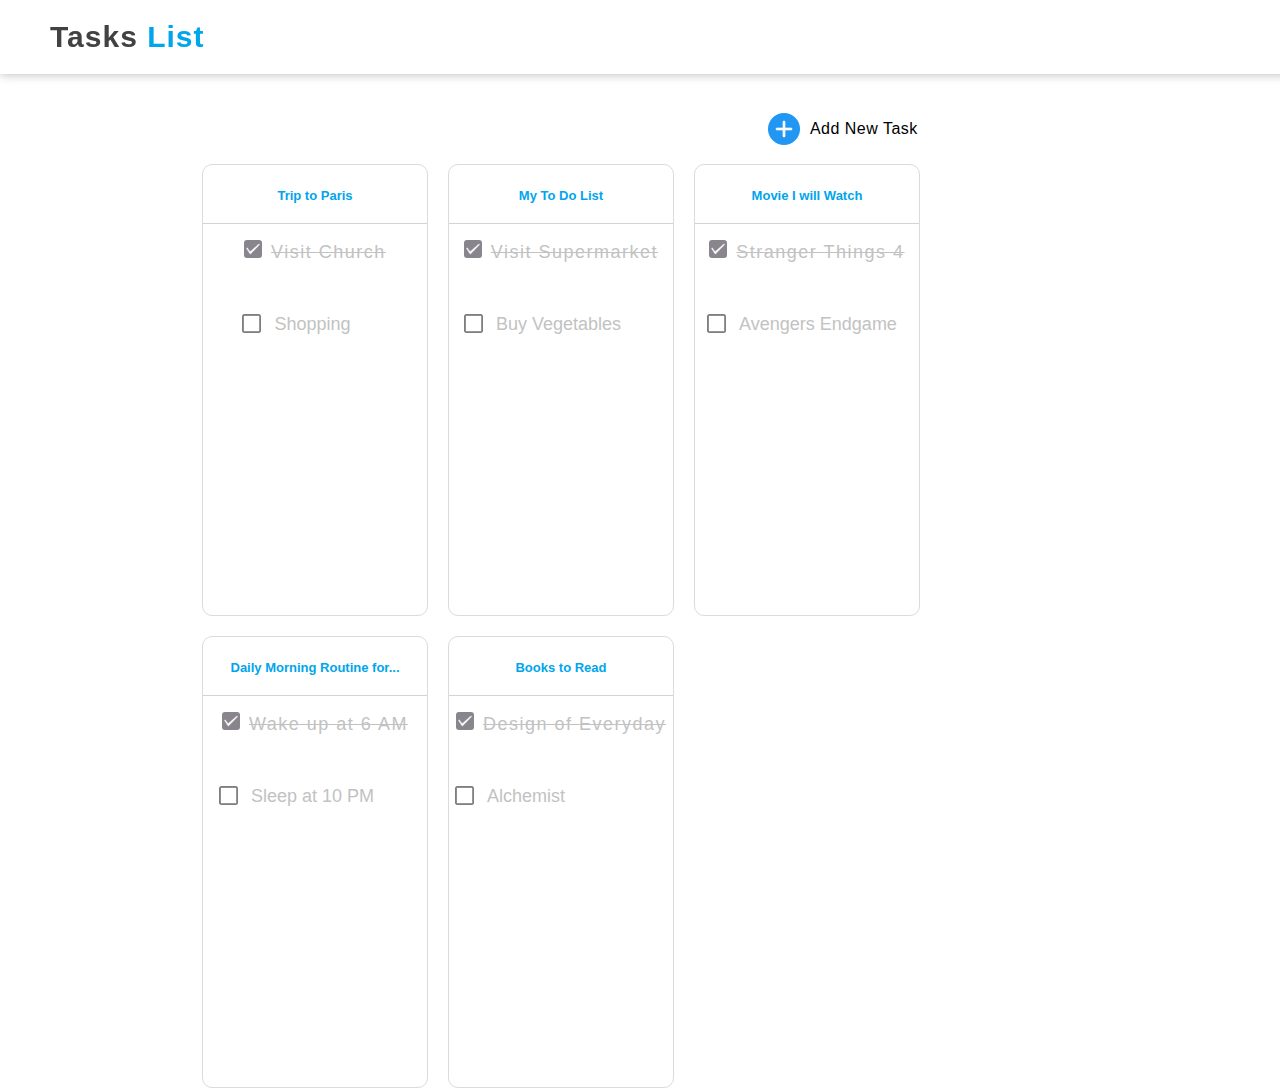
<file: index.html>
<html>
<!DOCTYPE html>
<html lang="en">
<head>
    <meta charset="UTF-8">
    <meta http-equiv="X-UA-Compatible" content="IE=edge">
    <meta name="viewport" content="width=device-width, initial-scale=1.0">
    <link rel="stylesheet" href="assets/style1.css">
    <link rel="stylesheet" href="https://fonts.googleapis.com/css2?family=Material+Symbols+Outlined:opsz,wght,FILL,GRAD@20..48,100..700,0..1,-50..200" />
    <title>to-do-Page</title>
    
</head>
<body>
    <div class="task">
        <div class="task-list">
           <span>Tasks</span>
           <span class="list">List</span>
        </div>
    </div>
   <!-- ----------------card section ------------------------>
  
   
       <div class="new-task">
        <p class="new-task1"><a href="Page2.html"><img src="images/plus.png"></a>&nbsp&nbspAdd New Task</p>
       </div>
   
        <div class="card">
      <div class="card-list">
        <h3 class="trip">Trip to Paris</h3>
        <p style="color: #C2C2C2;"><img src="images/checkbox.png" style="height: 18px; border-radius:3px;" >&nbsp&nbsp<del class="trip-list">Visit Church</p></del>
        <p  class="trip-list2"><img class="img" src="images/check_box_outline_blank_FILL0_wght400_GRAD0_opsz48.png" style="height: 25px;">&nbsp&nbspShopping</p>
      </div>

      <div class="card-list">
        <h3 class="trip">My To Do List</h3>
        <p style="color: #C2C2C2;"><img src="images/checkbox.png" style="height: 18px; border-radius:3px;">&nbsp&nbsp<del class="trip-list">Visit Supermarket</p></del>
        <p  class="trip-list2"><img class="img" src="images/check_box_outline_blank_FILL0_wght400_GRAD0_opsz48.png" style="height: 25px;">&nbsp&nbspBuy Vegetables</p>
      </div>

      <div class="card-list">
        <h3 class="trip">Movie I will Watch</h3>
        <p style="color: #C2C2C2;"><img src="images/checkbox.png" style="height: 18px; border-radius:3px;">&nbsp&nbsp<del class="trip-list">Stranger Things 4</p></del>
        <p  class="trip-list3"><img class="img" src="images/check_box_outline_blank_FILL0_wght400_GRAD0_opsz48.png" style="height: 25px;">&nbsp&nbspAvengers Endgame</p>
      </div>

      <div class="card-list">
        <h3 class="trip">Daily Morning Routine for...</h3>
        <p style="color: #C2C2C2;"><img src="images/checkbox.png" style="height: 18px; border-radius:3px;">&nbsp&nbsp<del class="trip-list">Wake up at 6 AM</p></del>
        <p  class="trip-list2"><img class="img" src="images/check_box_outline_blank_FILL0_wght400_GRAD0_opsz48.png" style="height: 25px;">&nbsp&nbspSleep at 10 PM</p>
      </div>

      <div class="card-list">
        <h3 class="trip">Books to Read</h3>
        <p style="color: #C2C2C2;"><img src="images/checkbox.png" style="height: 18px; border-radius:3px;">&nbsp&nbsp<del class="trip-list">Design of Everyday</p></del>
        <p  class="trip-list4"><img class="img" src="images/check_box_outline_blank_FILL0_wght400_GRAD0_opsz48.png" style="height: 25px;">&nbsp&nbspAlchemist</p>
      </div>

   </div>
</body>
</html>
</file>
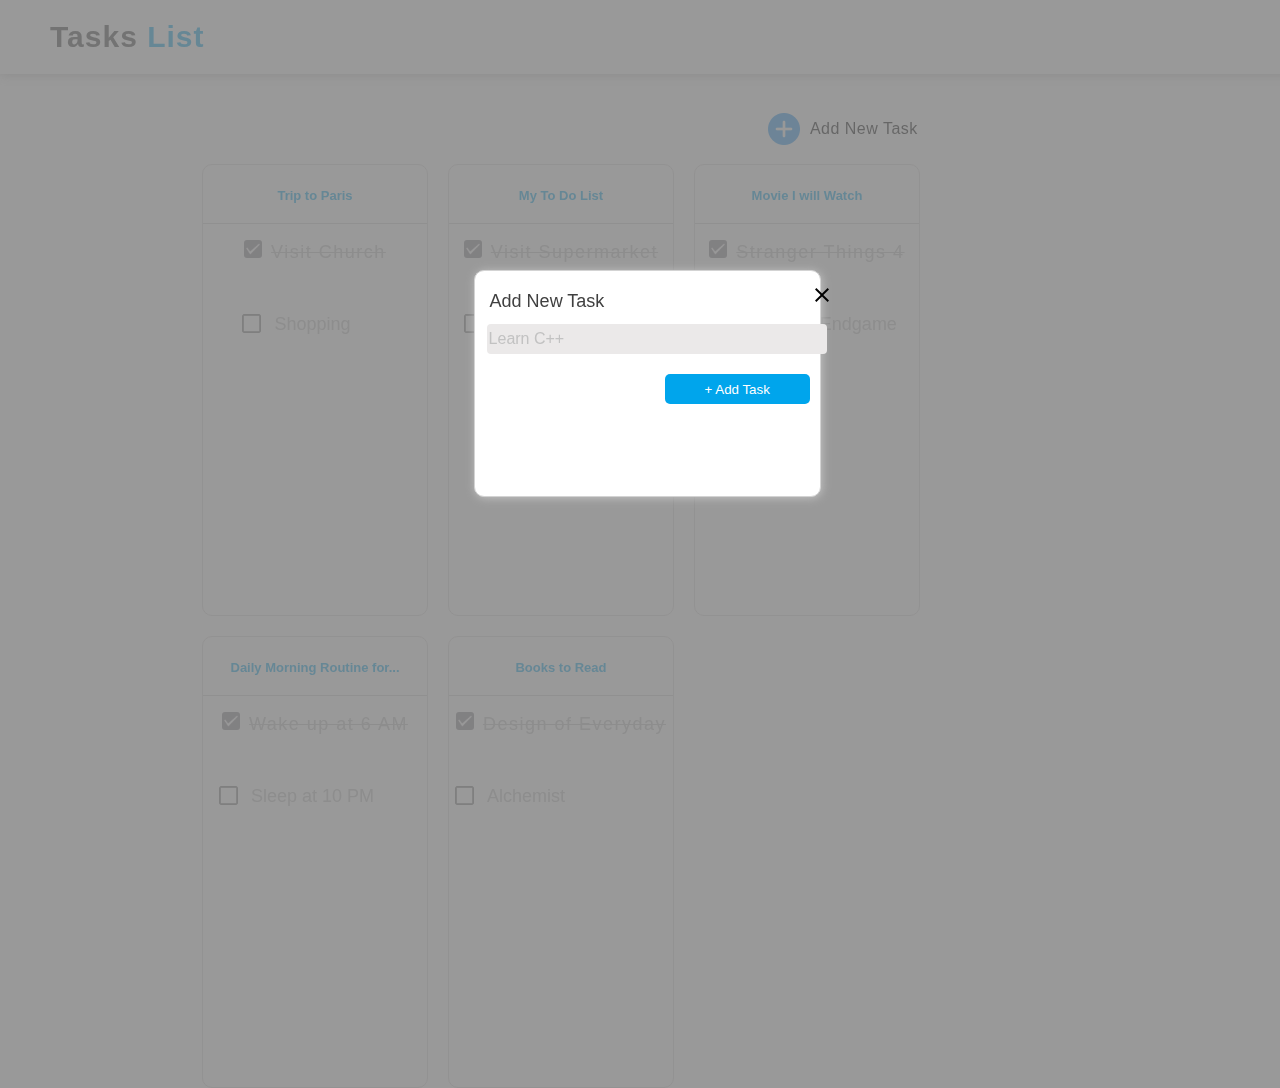
<file: Page2.html>
<html>
<!DOCTYPE html>
<html lang="en">
<head>
    <meta charset="UTF-8">
    <meta http-equiv="X-UA-Compatible" content="IE=edge">
    <meta name="viewport" content="width=device-width, initial-scale=1.0">
    <link rel="stylesheet" href="assets/style2.css">
    <link rel="stylesheet" href="https://fonts.googleapis.com/css2?family=Material+Symbols+Outlined:opsz,wght,FILL,GRAD@20..48,100..700,0..1,-50..200" />
    <title>to-do-Page</title>
    
</head>
<body>
  <div id="not-show">
    <div class="task">
        <div class="task-list">
           <span>Tasks</span>
           <span class="list">List</span>
        </div>
    </div>
   <!-- ----------------card section ------------------------>
  
   
       <div class="new-task">
        <p class="new-task1"><a href="./index1.html"><img src="images/plus.png"></a>&nbsp&nbspAdd New Task</p>
       </div>
   
        <div class="card">
      <div class="card-list">
        <h3 class="trip">Trip to Paris</h3>
        <p style="color: #C2C2C2;"><img src="images/checkbox.png" style="height: 18px; border-radius:3px;" >&nbsp&nbsp<del class="trip-list">Visit Church</p></del>
        <p  class="trip-list2"><img class="img" src="images/check_box_outline_blank_FILL0_wght400_GRAD0_opsz48.png" style="height: 25px;">&nbsp&nbspShopping</p>
      </div>

      <div class="card-list">
        <h3 class="trip">My To Do List</h3>
        <p style="color: #C2C2C2;"><img src="images/checkbox.png" style="height: 18px; border-radius:3px;">&nbsp&nbsp<del class="trip-list">Visit Supermarket</p></del>
        <p  class="trip-list2"><img class="img" src="images/check_box_outline_blank_FILL0_wght400_GRAD0_opsz48.png" style="height: 25px;">&nbsp&nbspBuy Vegetables</p>
      </div>

      <div class="card-list">
        <h3 class="trip">Movie I will Watch</h3>
        <p style="color: #C2C2C2;"><img src="images/checkbox.png" style="height: 18px; border-radius:3px;">&nbsp&nbsp<del class="trip-list">Stranger Things 4</p></del>
        <p  class="trip-list3"><img class="img" src="images/check_box_outline_blank_FILL0_wght400_GRAD0_opsz48.png" style="height: 25px;">&nbsp&nbspAvengers Endgame</p>
      </div>

      <div class="card-list">
        <h3 class="trip">Daily Morning Routine for...</h3>
        <p style="color: #C2C2C2;"><img src="images/checkbox.png" style="height: 18px; border-radius:3px;">&nbsp&nbsp<del class="trip-list">Wake up at 6 AM</p></del>
        <p  class="trip-list2"><img class="img" src="images/check_box_outline_blank_FILL0_wght400_GRAD0_opsz48.png" style="height: 25px;">&nbsp&nbspSleep at 10 PM</p>
      </div>

      <div class="card-list">
        <h3 class="trip">Books to Read</h3>
        <p style="color: #C2C2C2;"><img src="images/checkbox.png" style="height: 18px; border-radius:3px;">&nbsp&nbsp<del class="trip-list">Design of Everyday</p></del>
        <p  class="trip-list4"><img class="img" src="images/check_box_outline_blank_FILL0_wght400_GRAD0_opsz48.png" style="height: 25px;">&nbsp&nbspAlchemist</p>
        </div>
       </div>
  </div>
           <div class="pop-up">
         
              <p class="popup-add-new">
                Add New Task
              </p>

              <span class="material-symbols-outlined">
                 close
              </span>
                <input class="popup-text" type="text" value="Learn C++">
                <a style="text-decoration: none;"  href="Page3.html"><button  class="popup-botton">+ Add Task</button></a>

           </div>

</body>
</html>
</file>
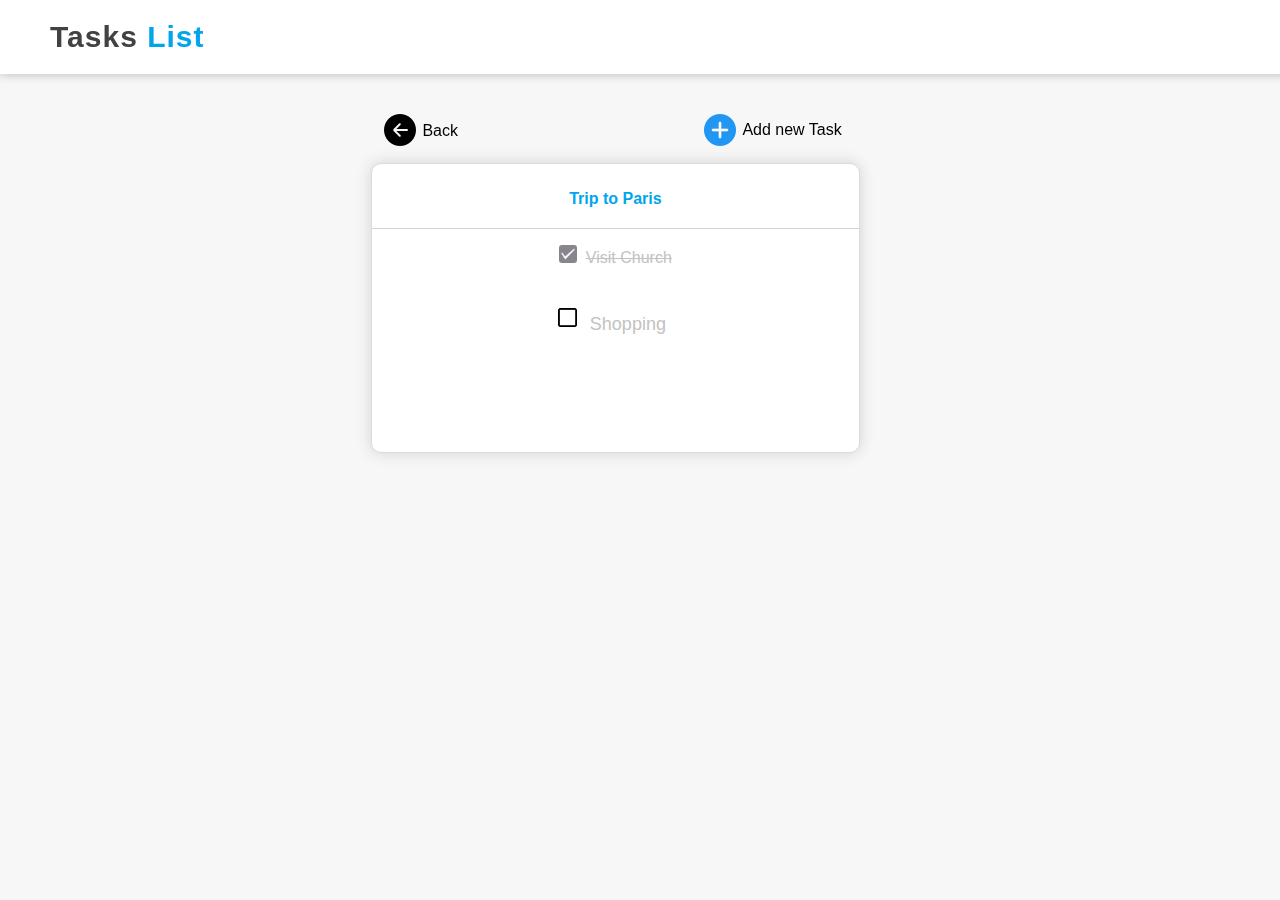
<file: Page3.html>
<html>
<!DOCTYPE html>
<html lang="en">
<head>
    <meta charset="UTF-8">
    <meta http-equiv="X-UA-Compatible" content="IE=edge">
    <meta name="viewport" content="width=device-width, initial-scale=1.0">
    <link rel="stylesheet" href="assets/style3.css">
    <link rel="stylesheet" href="https://fonts.googleapis.com/css2?family=Material+Symbols+Outlined:opsz,wght,FILL,GRAD@20..48,100..700,0..1,-50..200" />
    <title>to-do-Page</title>
    
</head>
<body>
    <div class="task">
        <div class="task-list">
           <span>Tasks</span>
           <span class="list">List</span>
        </div>
    </div>
   <!-- ----------------card section ------------------------>
   <div class="back">
    <i class="back1"><img src="images/left-arrow-in-circular-button-black-symbol.png"></i>
   </div>
   <div class="back-click">
    Back
   </div>
   <div class="new-task">
    <i class="new-task1"><a href="Page4.html"><img src="images/plus.png"></i></a>
     </div>
     <div class="new-task-click">
      Add new Task
     </div>

     <div class="card">
      <div class="card-list">
        <h3 class="trip">Trip to Paris</h3>
        <p style="color: #C2C2C2;"><img src="images/checkbox.png" style="height: 18px; border-radius:3px;" >&nbsp&nbsp<del class="trip-list">Visit Church</p></del>
        <p  class="trip-list2"><img class="img" src="images/check_box_outline_blank_FILL0_wght400_GRAD0_opsz48.png" style="height: 25px;">&nbsp&nbspShopping</p>
      </div>
     </div>
</file>
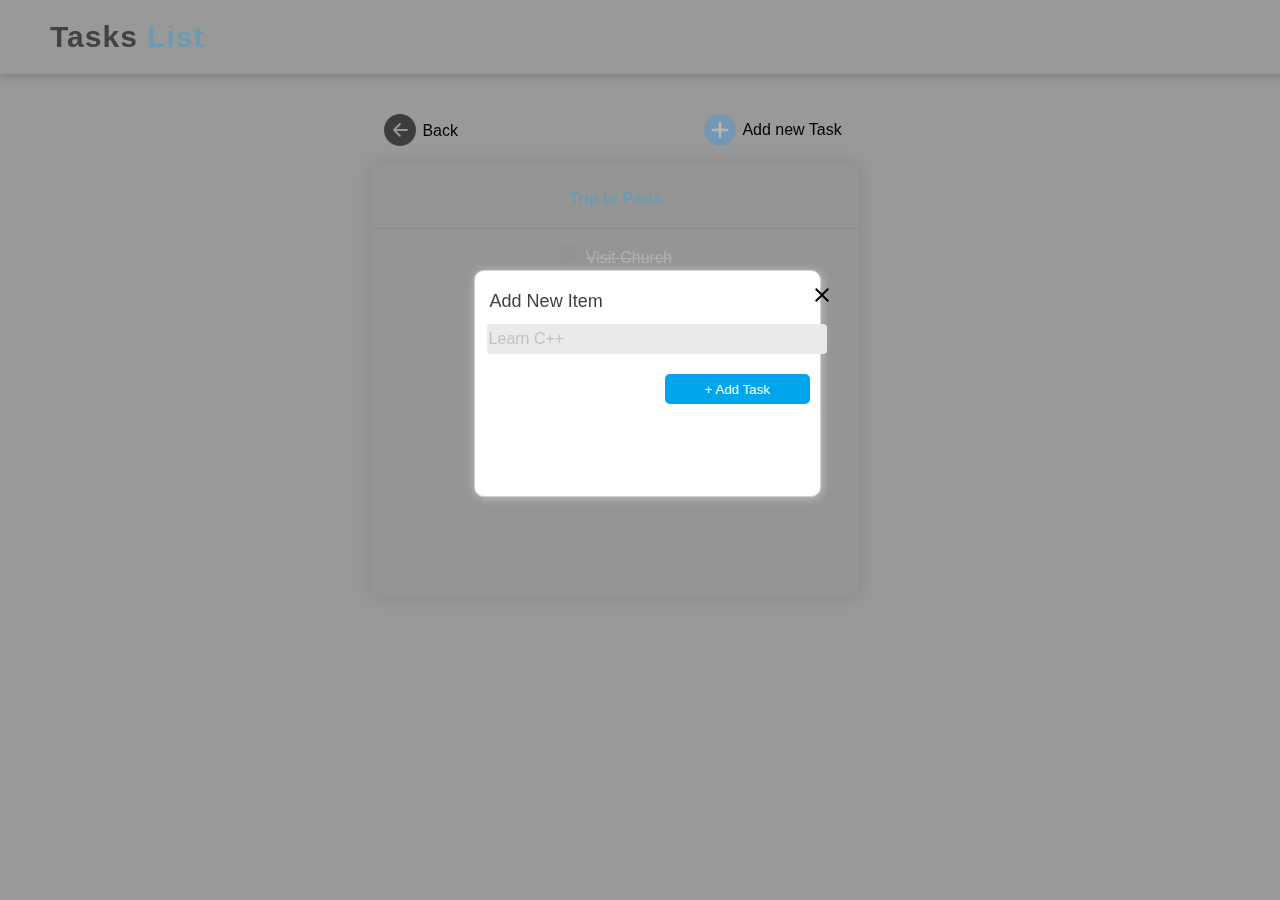
<file: Page4.html>
<html>
<!DOCTYPE html>
<html lang="en">
<head>
    <meta charset="UTF-8">
    <meta http-equiv="X-UA-Compatible" content="IE=edge">
    <meta name="viewport" content="width=device-width, initial-scale=1.0">
    <link rel="stylesheet" href="assets/style4.css">
    <link rel="stylesheet" href="https://fonts.googleapis.com/css2?family=Material+Symbols+Outlined:opsz,wght,FILL,GRAD@20..48,100..700,0..1,-50..200" />
    <title>to-do-Page</title>
    
</head>
<body>
    <div class="not-show">
    <div class="task">
        <div class="task-list">
           <span>Tasks</span>
           <span class="list">List</span>
        </div>
    </div>
   <!-- ----------------card section ------------------------>
   <div class="back">
    <i class="back1"><img src="images/left-arrow-in-circular-button-black-symbol.png"></i>
   </div>
   <div class="back-click">
    Back
   </div>
   <div class="new-task">
    <i class="new-task1"><img src="images/plus.png"></i>
     </div>
     <div class="new-task-click">
      Add new Task
     </div>

     <div class="card">
      <div class="card-list">
        <h3 class="trip">Trip to Paris</h3>
        <p style="color: #e9e3e3;"><img src="images/checkbox.png" style="height: 18px; border-radius:3px;" >&nbsp&nbsp<del class="trip-list">Visit Church</p></del>
        <p  class="trip-list2"><img class="img" src="images/check_box_outline_blank_FILL0_wght400_GRAD0_opsz48.png" style="height: 25px;">&nbsp&nbspShopping</p>
      </div>
     </div>
    </div>

    <div class="pop-up">
         
        <p class="popup-add-new">
          Add New Item
        </p>

        <span class="material-symbols-outlined">
           close
        </span>
          <input class="popup-text" type="text" value="Learn C++">
          <button class="popup-botton">+ Add Task</button>

     </div>
</file>
<file: assets/style1.css>
body{
    background-color: #FFFFFF;
    margin: 0px;
    font-family: Arial, Helvetica, sans-serif; 
    
       
}
.task-list{
    position: sticky;
    width: 100%;
}

.task{
    letter-spacing: 1px;
    font-weight: 700;
    color: #424242;
    font-size: 30px;
    background-color: #FFFFFF;
    padding: 20px 50px 20px ;
    box-shadow: 0px 0px 10px rgb(182, 181, 181);
    position: sticky;
    top: 0;
    width: 100%;
   
   
}

 .list{
    color: #00A5EC;
}

.new-task1{
      align-items: center;
      display: flex;
      width: 30%;
      height: 50px;
      margin-left: 60%;
      margin-top: 30px;
      margin-bottom: 0px;
      letter-spacing: 0.5px;
      
}

.card{
    display: flex;
    height: 100%;
    width: 70%;
    flex-wrap: wrap;
    align-items: center;
    padding-left: 15%;
    margin-top: 0px;
    
}

.card-list{
    border: 0.5px solid rgb(221, 218, 218);
    width: 25%;
    height: 50%;
    text-align: center;
    border-radius: 10px;
    margin: 10px;
    margin-top: 10px;
    background-color: white;
}
.card-list:hover{
    box-shadow: 0px 0px 15px rgb(212, 210, 210);
    

}
.trip{
    color: #00A5EC;
    border-bottom: 1px solid lightgrey;
    padding-bottom: 20px;
    font-size: small;
    padding-top: 10px;
}
.trip-list{
    font-size: 18px;
    letter-spacing: 1.5px;
    

}
.trip-list2{
    color:#C2C2C2;
    font: 10px;
    padding-top: 30px;
    font-size: large;
    padding-right: 40px;   
}

.trip-list3{
    color:#C2C2C2;
    font: 10px;
    padding-top: 30px;
    font-size: large;
    padding-right: 13px;    
}

.trip-list4{
    color:#C2C2C2;
    font: 10px;
    padding-top: 30px;
    font-size: large;
    padding-right: 105px;   
}

.img{
    opacity: 50%;
    width: 20px 20px;
    height: 50px;
    margin: 0px 0px -6px;
}

.img1{
    opacity: 50%;
    width: 20px 20px;
    height: 50px;
    margin: 0px 0px -6px;
    padding-left: 0px;
}
</file>
<file: assets/style2.css>
body{
    background-color:rgba(0,0,0,0.4);
    margin: 0px;
    font-family: Arial, Helvetica, sans-serif; 
       
}
.task-list{
    position: sticky;
    width: 100%;
}

.task{
    letter-spacing: 1px;
    font-weight: 700;
    color: #424242;
    font-size: 30px;
    background-color: #FFFFFF;
    padding: 20px 50px 20px ;
    box-shadow: 0px 0px 10px rgb(182, 181, 181);
    position: sticky;
    top: 0;
    width: 100%;
   
   
}

 .list{
    color: #00A5EC;
}

.new-task1{
      align-items: center;
      display: flex;
      width: 30%;
      height: 50px;
      margin-left: 60%;
      margin-top: 30px;
      margin-bottom: 0px;
      letter-spacing: 0.5px;
      
}

.card{
    display: flex;
    height: 100%;
    width: 70%;
    flex-wrap: wrap;
    align-items: center;
    padding-left: 15%;
    margin-top: 0px;
    
}

.card-list{
    border: 0.5px solid rgb(221, 218, 218);
    width: 25%;
    height: 50%;
    text-align: center;
    border-radius: 10px;
    margin: 10px;
    margin-top: 10px;
    background-color: white;
}
.card-list:hover{
    box-shadow: 0px 0px 15px rgb(212, 210, 210);
    

}
.trip{
    color: #00A5EC;
    border-bottom: 1px solid lightgrey;
    padding-bottom: 20px;
    font-size: small;
    padding-top: 10px;
}
.trip-list{
    font-size: 18px;
    letter-spacing: 1.5px;
    

}
.trip-list2{
    color:#C2C2C2;
    font: 10px;
    padding-top: 30px;
    font-size: large;
    padding-right: 40px;   
}

.trip-list3{
    color:#C2C2C2;
    font: 10px;
    padding-top: 30px;
    font-size: large;
    padding-right: 13px;    
}

.trip-list4{
    color:#C2C2C2;
    font: 10px;
    padding-top: 30px;
    font-size: large;
    padding-right: 105px;   
}

.img{
    opacity: 50%;
    width: 20px 20px;
    height: 50px;
    margin: 0px 0px -6px;
}

.img1{
    opacity: 50%;
    width: 20px 20px;
    height: 50px;
    margin: 0px 0px -6px;
    padding-left: 0px;
}



.pop-up{
    position: absolute;
    left: 37%;
    top: 30%;
    border: 1.5px solid lightgray;
    border-radius: 10px;
    width: 27%;
    height: 25vh;
    background-color: #FFFFFF;
    box-shadow: 1px 1px 10px #C2C2C2;
    position: fixed;

}

.popup-add-new{
    display: inline-block;
    width: 150px;
    height: 15px;
    padding-left: 10px;
    color: #404040;
    font-size: 18px;
    margin-left: 5px;
    margin-right: 20px;
    right: 30px;
    margin-top: 20px;
    
    
    
}

.popup-text{
    display: inline;
    color: #C2C2C2;
    background-color: #ebe9e9;
    border: 1px;
    border-radius: 4px;
    font-size: medium;
    opacity: 1;
    width: 340px;
    height: 30px;
    margin-left: 12px;
    
}

.popup-botton{
    display: inline;
    height: 30px;
    text-align: center;
    width: 42%;
    color: #FFFFFF;
    background-color: #00A5EC;
    border: 0px;
    border-radius: 5px; 
    margin-left: 190px;
    margin-top: 20px;
    
}
.popup-botton:hover{
    box-shadow: 1px 1px 10px rgb(163, 161, 161);
}
.material-symbols-outlined{
    display: inline;
    width: 10px;
    margin-left: 146px;
    margin-top: 6px;
}
#not-show{
    height: 100%;
    width: 100%;
    -webkit-filter: rgba(0,0,0,0.5);
    filter: contrast(0.2);
   
}
</file>
<file: assets/style3.css>
body{
    background-color: #F7F7F7;
    margin: 0px;
    font-family: Arial, Helvetica, sans-serif; 
    height: 80%;
    width: 100%;
}  
.task{
    letter-spacing: 1px;
    font-weight: 700;
    color: #424242;
    font-size: 30px;
    background-color: #FFFFFF;
    padding: 20px 50px 20px ;
    box-shadow: 0px 0px 10px rgb(182, 181, 181);
    position: sticky;
    top: 0;
    width: 110%;   
}
.task-list{
    position: sticky;
    width: 100%;
}

 .list{
    color: #00A5EC;
 }

.back1{
    display: inline-block;
    position: relative;
    top: 40px;
    left: 30%;
    
}
.back-click{
    display: inline-block;
    position: relative;
    top: 16px;
    left: 33%;
   
    
}
    
.new-task1{
    display: inline-block;
    position: relative;
    top: -10px;
    left: 55%;
    
}
.new-task-click{
    display: inline-block;
    position: relative;
    top: -35px;
    left: 58%;
    padding-bottom: 40px;  
}

.card{
   display: inline;
    width: 100%;   
}
.card-list{
    border: 0.5px solid rgb(221, 218, 218);
    width: 38%;
    height: 40%;
    text-align: center;
    margin: -4%;
    border-radius: 10px;
    background-color: white;
    margin-left: 29%;
    box-shadow: 0px 0px 15px rgb(212, 210, 210);
}
.trip{
    color: #00A5EC;
    border-bottom: 1px solid lightgrey;
    padding-bottom: 20px;
    font-size: medium;
    padding-top: 10px;
}
.trip-list2{
    color:#C2C2C2;
    font: 10px;
    padding-top: 20px;
    font-size: large;
    padding-right: 40px;  
    padding-left: 30px; 
}
</file>
<file: assets/style4.css>
body{
    background-color:rgba(0,0,0,0.4);
    margin: 0px;
    font-family: Arial, Helvetica, sans-serif; 
    height: 80%;
    width: 100%;
}  
.task{
    letter-spacing: 1px;
    font-weight: 700;
    color: #424242;
    font-size: 30px;

    padding: 20px 50px 20px ;
    box-shadow: 0px 0px 10px rgb(110, 109, 109);
    position: sticky;
    top: 0;
    width: 110%;   
}
.task-list{
    position: sticky;
    width: 100%;
}

 .list{
    color: #00A5EC;
    opacity: 0.3;
 }

.back1{
    display: inline-block;
    position: relative;
    top: 40px;
    left: 30%;
    opacity: 0.6;
    
}
.back-click{
    display: inline-block;
    position: relative;
    top: 16px;
    left: 33%;
   
    
}
    
.new-task1{
    display: inline-block;
    position: relative;
    top: -10px;
    left: 55%;
    opacity: 0.3
    
}
.new-task-click{
    display: inline-block;
    position: relative;
    top: -35px;
    left: 58%;
    padding-bottom: 40px;  
}

.card{
   display: inline;
    width: 100%;   
}
.card-list{
    border: 0.5px solid rgb(134, 134, 134);
    width: 38%;
    height: 60%;
    text-align: center;
    margin: -4%;
    border-radius: 10px;
    background-color: rgb(143, 143, 143);
    opacity: 0.3;
    margin-left: 29%;
    box-shadow: 0px 0px 15px rgb(104, 102, 102);
}
.trip{
    color: #00A5EC;
    border-bottom: 1px solid rgb(109, 108, 108);
    padding-bottom: 20px;
    font-size: medium;
    padding-top: 10px;
}
.trip-list2{
    color:#ece9e9;
    opacity: 0.3;
    font: 10px;
    padding-top: 20px;
    font-size: large;
    padding-right: 40px;  
    padding-left: 30px; 
}


.pop-up{
    position: absolute;
    left: 37%;
    top: 30%;
    border: 1.5px solid lightgray;
    border-radius: 10px;
    width: 27%;
    height: 25vh;
    background-color: #FFFFFF;
    box-shadow: 1px 1px 10px #C2C2C2;
    position: fixed;

}

.popup-add-new{
    display: inline-block;
    width: 150px;
    height: 15px;
    padding-left: 10px;
    color: #404040;
    font-size: 18px;
    margin-left: 5px;
    margin-right: 20px;
    right: 30px;
    margin-top: 20px;
    
    
    
}


.popup-text{
    display: inline;
    color: #C2C2C2;
    background-color: #ebe9e9;
    border: 1px;
    border-radius: 4px;
    font-size: medium;
    opacity: 1;
    width: 340px;
    height: 30px;
    margin-left: 12px;
    
}

.popup-botton{
    display: inline;
    height: 30px;
    text-align: center;
    width: 42%;
    color: #FFFFFF;
    background-color: #00A5EC;
    border: 0px;
    border-radius: 5px; 
    margin-left: 190px;
    margin-top: 20px;
    
}
.popup-botton:hover{
    box-shadow: 1px 1px 10px rgb(163, 161, 161);
}
.material-symbols-outlined{
    display: inline;
    width: 10px;
    margin-left: 146px;
    margin-top: 6px;
}
</file>
